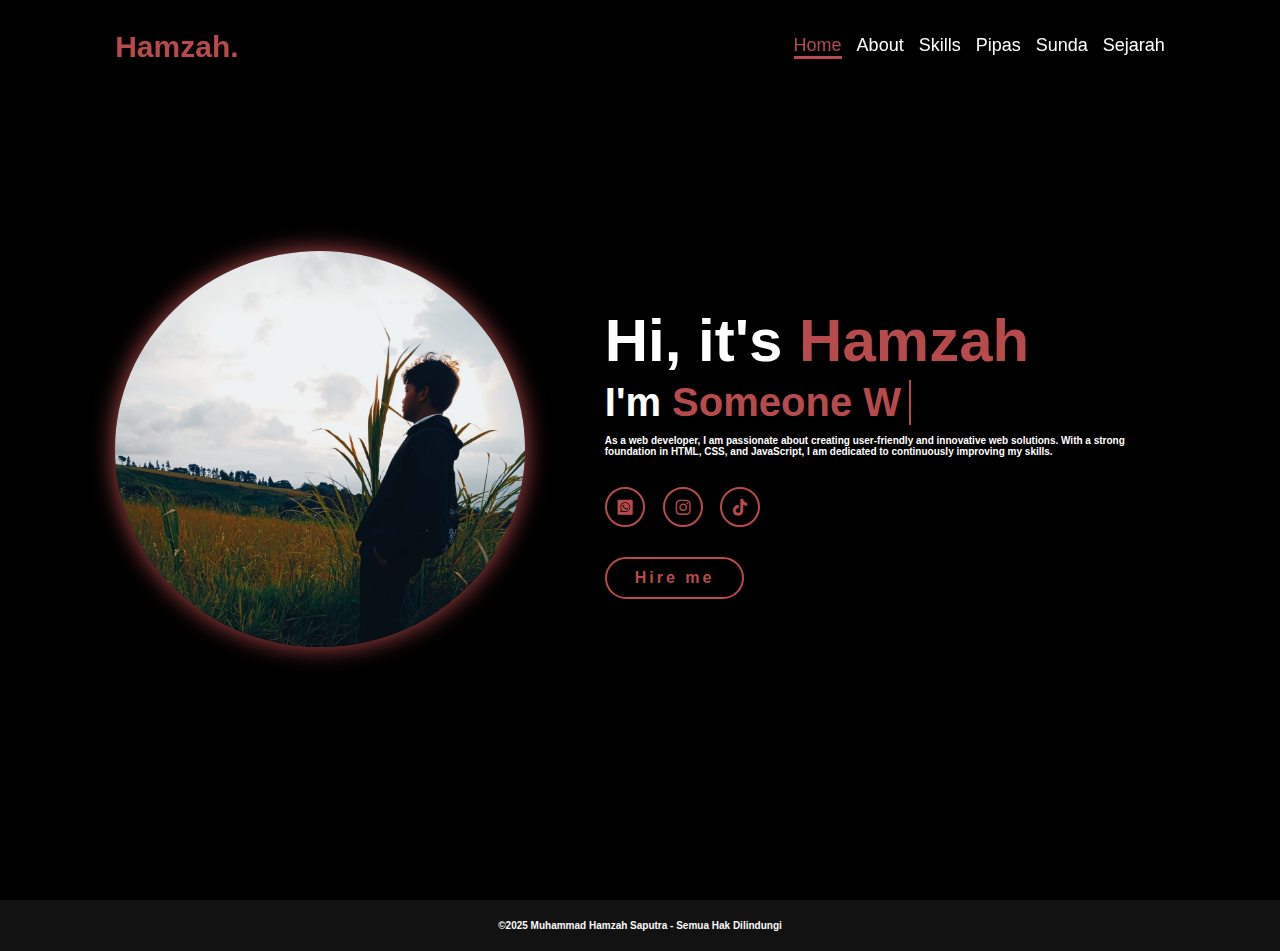
<file: index.html>
<!DOCTYPE html>
<html lang="en">
<head>
    <meta charset="UTF-8">
    <meta name="viewport" content="width=device-width, initial-scale=1.0">
    <link rel="stylesheet" href="style.css">
    <link href='https://unpkg.com/boxicons@2.1.4/css/boxicons.min.css' rel='stylesheet'>
    <title>My Portfolio Website</title>
</head>
<body>
    <header>
        <a href="#" class="logo">Hamzah.</a>
        <nav>
            <a href="#" class="active">Home</a>
            <a href="#">About</a>
            <div class="dropdown">
                <a href="#" class="dropbtn">Skills</a>
                <div class="dropdown-content">
                    <a href="#">Skill</a>
                    <a href="Project1.html">Project 1</a>
                </div>
            </div>
            <a href="pipas.html">Pipas</a>
            <a href="sunda.html">Sunda</a> 
            <a href="sejarah.html">Sejarah</a>
        </nav>
    </header>
    <section class="home">
        <div class="home-img">
            <img src="main.jpg" alt="Profile Picture">
        </div> 
        <div class="home-content">
            <h1>Hi, it's <span>Hamzah</span></h1>
            <h3 class="typing-text">I'm <span class="typing"></span></h3>
            <h4>As a web developer, I am passionate about creating user-friendly and innovative web solutions. With a strong foundation in HTML, CSS, and JavaScript, I am dedicated to continuously improving my skills.</h4>
            <div class="social-icons">
                <a href="https://wa.me/6285882157860"><i class='bx bxl-whatsapp-square'></i></a>
                <a href="https://www.instagram.com/reel/DCyFLTZRFmwCdSEm5Pg9nvVugp1YYdna8amhbM0/?utm_source=ig_web_copy_link&igshid=MzRlODBiNWFlZA=="><i class='bx bxl-instagram'></i></a> 
                <a href="https://www.tiktok.com/@unkunaon?is_from_webapp=1&sender_device=pc"><i class='bx bxl-tiktok'></i></a>
            </div>
            <a href="https://github.com/Mhamzahsaputra" class="btn">Hire me</a>
        </div> 
    </section>

    <script src="https://cdnjs.cloudflare.com/ajax/libs/gsap/3.10.4/gsap.min.js"></script>
    <script src="script.js"></script>

    <footer>
        <h4>&copy;2025 Muhammad Hamzah Saputra - Semua Hak Dilindungi</h4>
    </footer>

</body>
</html>
</file>
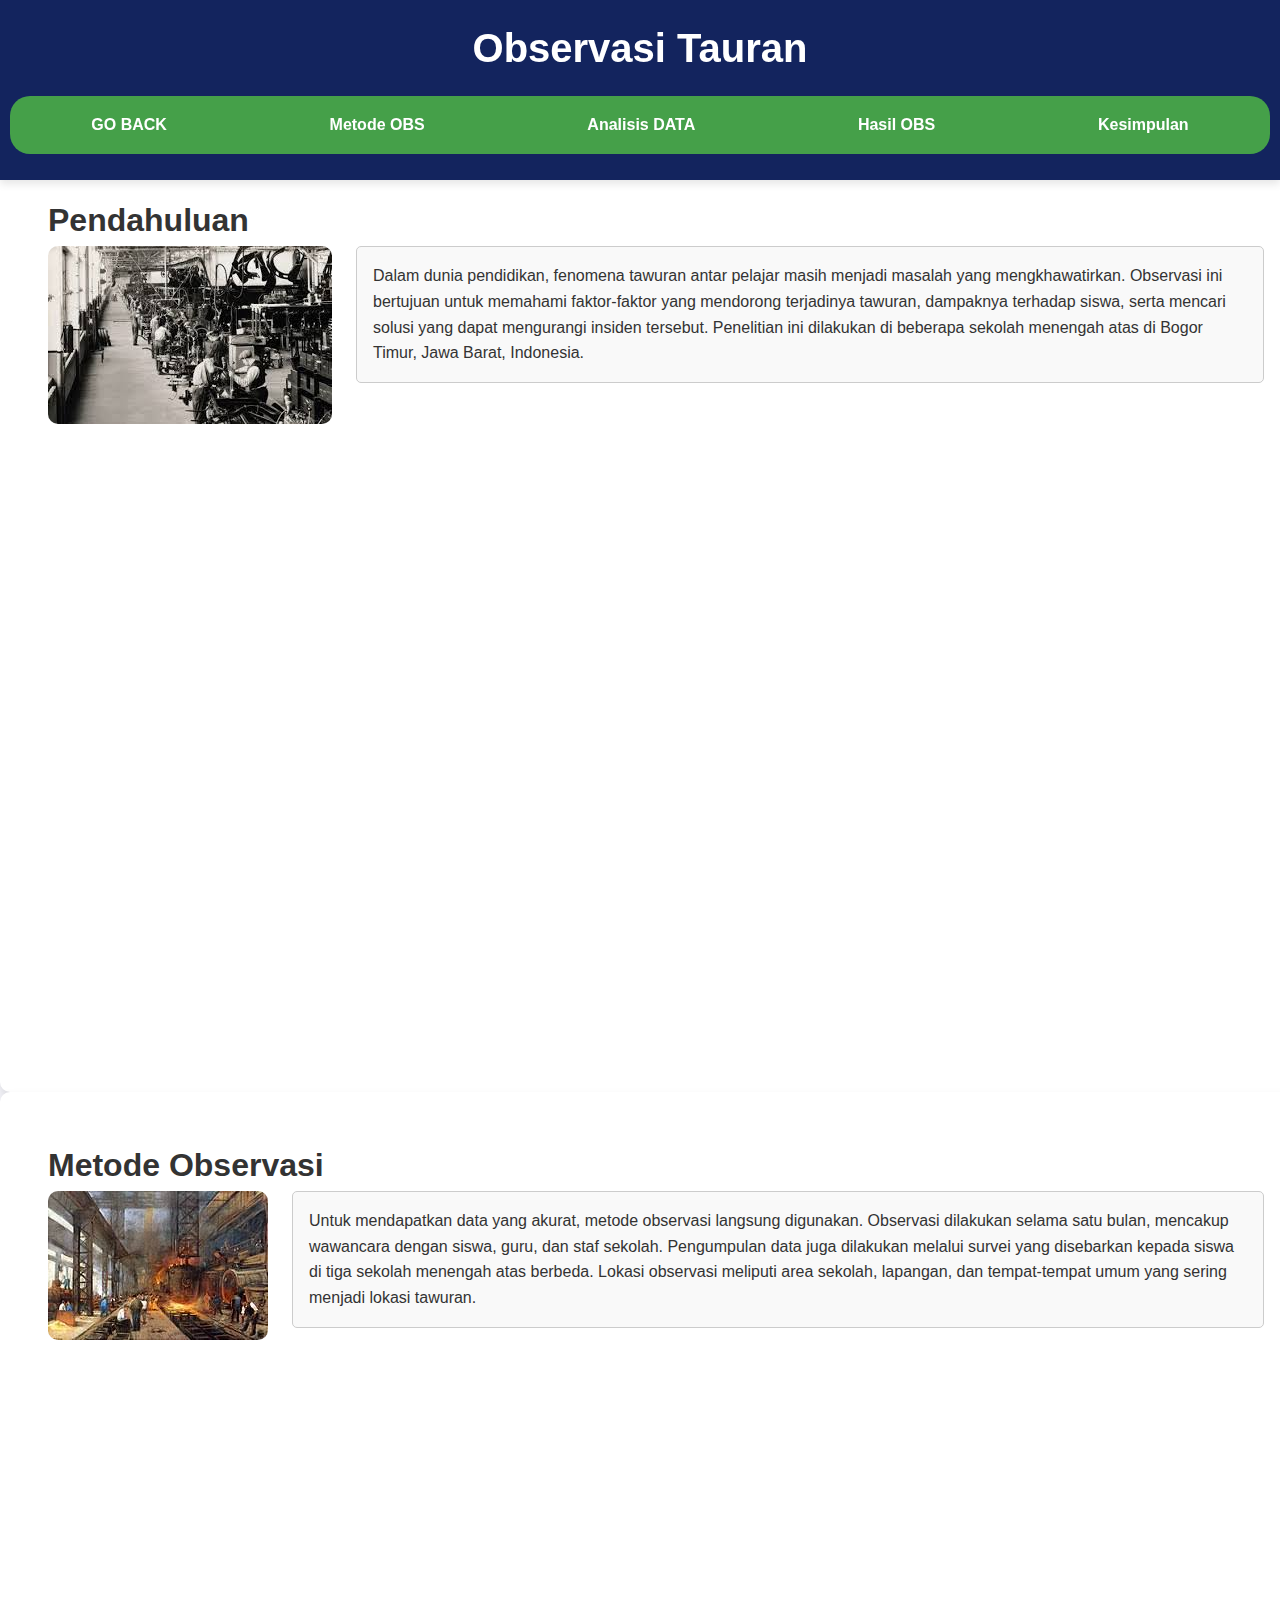
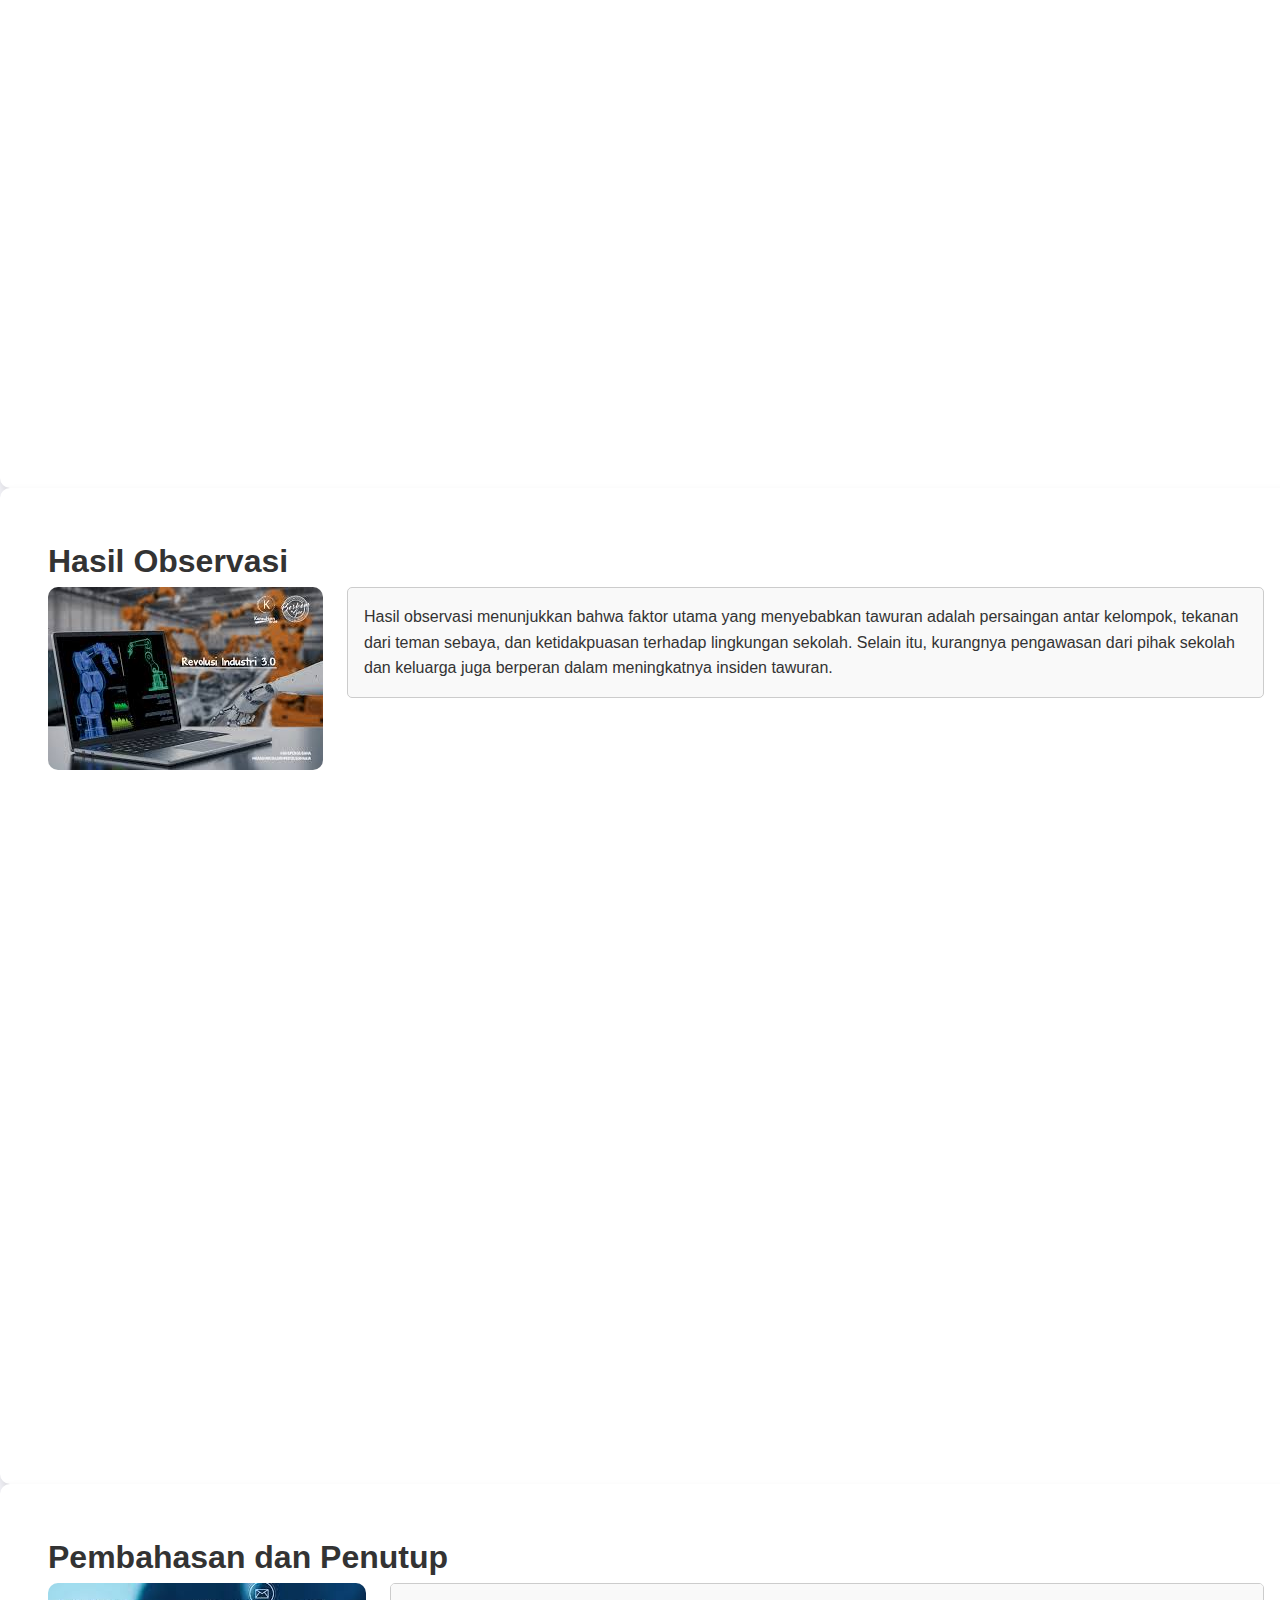
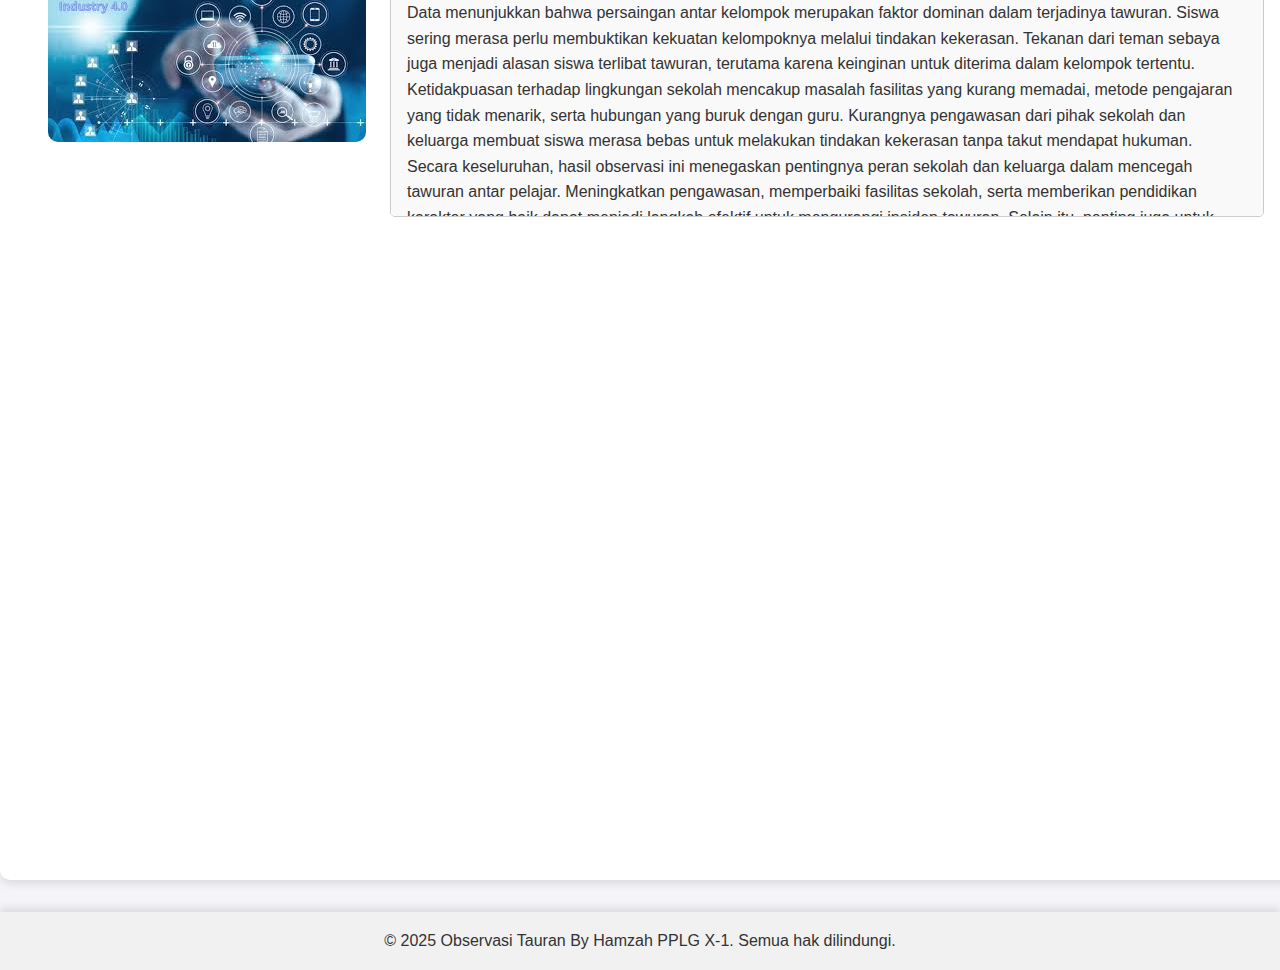
<file: pipas.html>
<!DOCTYPE html>
<html lang="en">
<head>
    <meta charset="UTF-8">
    <meta name="viewport" content="width=device-width, initial-scale=1.0">
    <title>PIPAS</title>
    <link rel="stylesheet" href="sejarah.css" />
</head>
<body>
    <header>
        <div>
            <h1>Observasi Tauran</h1>
        </div>

        <div class="menu">
            <nav>
                <ul>
                    <li><a href="index.html">GO BACK</a></li>
                    <li><a href="#1">Metode OBS</a></li>
                    <li><a href="#2">Analisis DATA</a></li>
                    <li><a href="#3">Hasil OBS</a></li>
                    <li><a href="#4">Kesimpulan</a></li>
                </ul>
            </nav>
        </div>
    </header>
    <main>
        <section id="1">
            <h2><br>Pendahuluan</h2>
            <div class="content">
                <img src="sejarahsatu.jpg" alt="Revolusi Industri Pertama">
                <p class="scrollable-text">
                    Dalam dunia pendidikan, fenomena tawuran antar pelajar masih menjadi masalah yang mengkhawatirkan. Observasi ini bertujuan untuk memahami faktor-faktor yang mendorong terjadinya tawuran, dampaknya terhadap siswa, serta mencari solusi yang dapat mengurangi insiden tersebut. Penelitian ini dilakukan di beberapa sekolah menengah atas di Bogor Timur, Jawa Barat, Indonesia.
                </p>
            </div>
        </section>
        <section id="2">
            <h2>Metode Observasi</h2>
            <div class="content">
                <img src="sejarahdua.jpg" alt="Revolusi Industri Kedua">
                <p class="scrollable-text">
                    Untuk mendapatkan data yang akurat, metode observasi langsung digunakan. Observasi dilakukan selama satu bulan, mencakup wawancara dengan siswa, guru, dan staf sekolah. Pengumpulan data juga dilakukan melalui survei yang disebarkan kepada siswa di tiga sekolah menengah atas berbeda. Lokasi observasi meliputi area sekolah, lapangan, dan tempat-tempat umum yang sering menjadi lokasi tawuran.
                </p>
            </div>
        </section>
        <section id="3">
            <h2>Hasil Observasi</h2>
            <div class="content">
                <img src="sejarahtiga.jpg" alt="Revolusi Industri Ketiga">
                <p class="scrollable-text">
                    Hasil observasi menunjukkan bahwa faktor utama yang menyebabkan tawuran adalah persaingan antar kelompok, tekanan dari teman sebaya, dan ketidakpuasan terhadap lingkungan sekolah. Selain itu, kurangnya pengawasan dari pihak sekolah dan keluarga juga berperan dalam meningkatnya insiden tawuran.
                </p>
            </div>
        </section>
        <section id="4">
            <h2>Pembahasan dan Penutup</h2>
            <div class="content">
                <img src="sejarahempat.jpg" alt="Revolusi Industri Keempat">
                <p class="scrollable-text">
                    Data menunjukkan bahwa persaingan antar kelompok merupakan faktor dominan dalam terjadinya tawuran. Siswa sering merasa perlu membuktikan kekuatan kelompoknya melalui tindakan kekerasan. Tekanan dari teman sebaya juga menjadi alasan siswa terlibat tawuran, terutama karena keinginan untuk diterima dalam kelompok tertentu. Ketidakpuasan terhadap lingkungan sekolah mencakup masalah fasilitas yang kurang memadai, metode pengajaran yang tidak menarik, serta hubungan yang buruk dengan guru. Kurangnya pengawasan dari pihak sekolah dan keluarga membuat siswa merasa bebas untuk melakukan tindakan kekerasan tanpa takut mendapat hukuman. Secara keseluruhan, hasil observasi ini menegaskan pentingnya peran sekolah dan keluarga dalam mencegah tawuran antar pelajar. Meningkatkan pengawasan, memperbaiki fasilitas sekolah, serta memberikan pendidikan karakter yang baik dapat menjadi langkah efektif untuk mengurangi insiden tawuran. Selain itu, penting juga untuk menciptakan lingkungan sekolah yang inklusif dan mendukung agar siswa merasa nyaman dan diterima tanpa perlu membuktikan kekuatannya melalui tindakan kekerasan.
                </p>
            </div>
        </section>
    </main>

    <footer>
        <p>&copy; 2025 Observasi Tauran By Hamzah PPLG X-1. Semua hak dilindungi.</p>
    </footer>
</body>
</html>
</file>
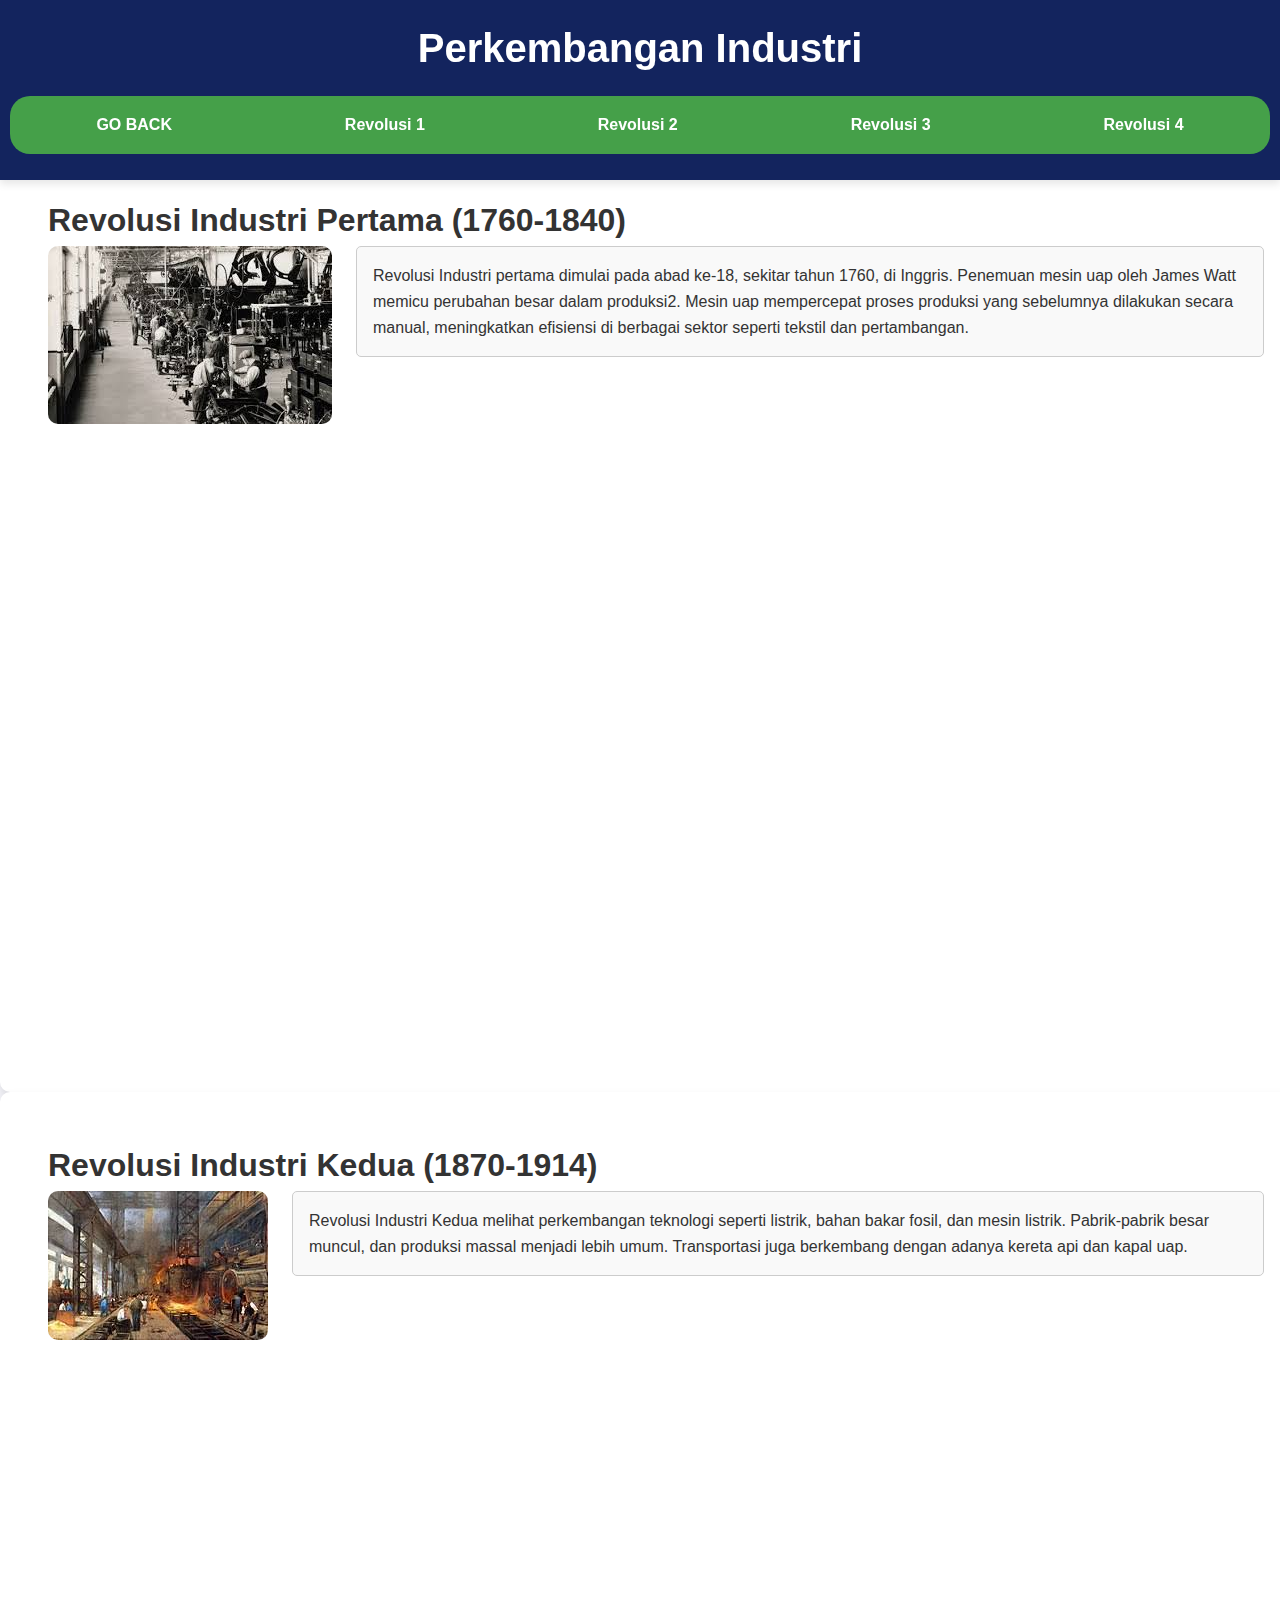
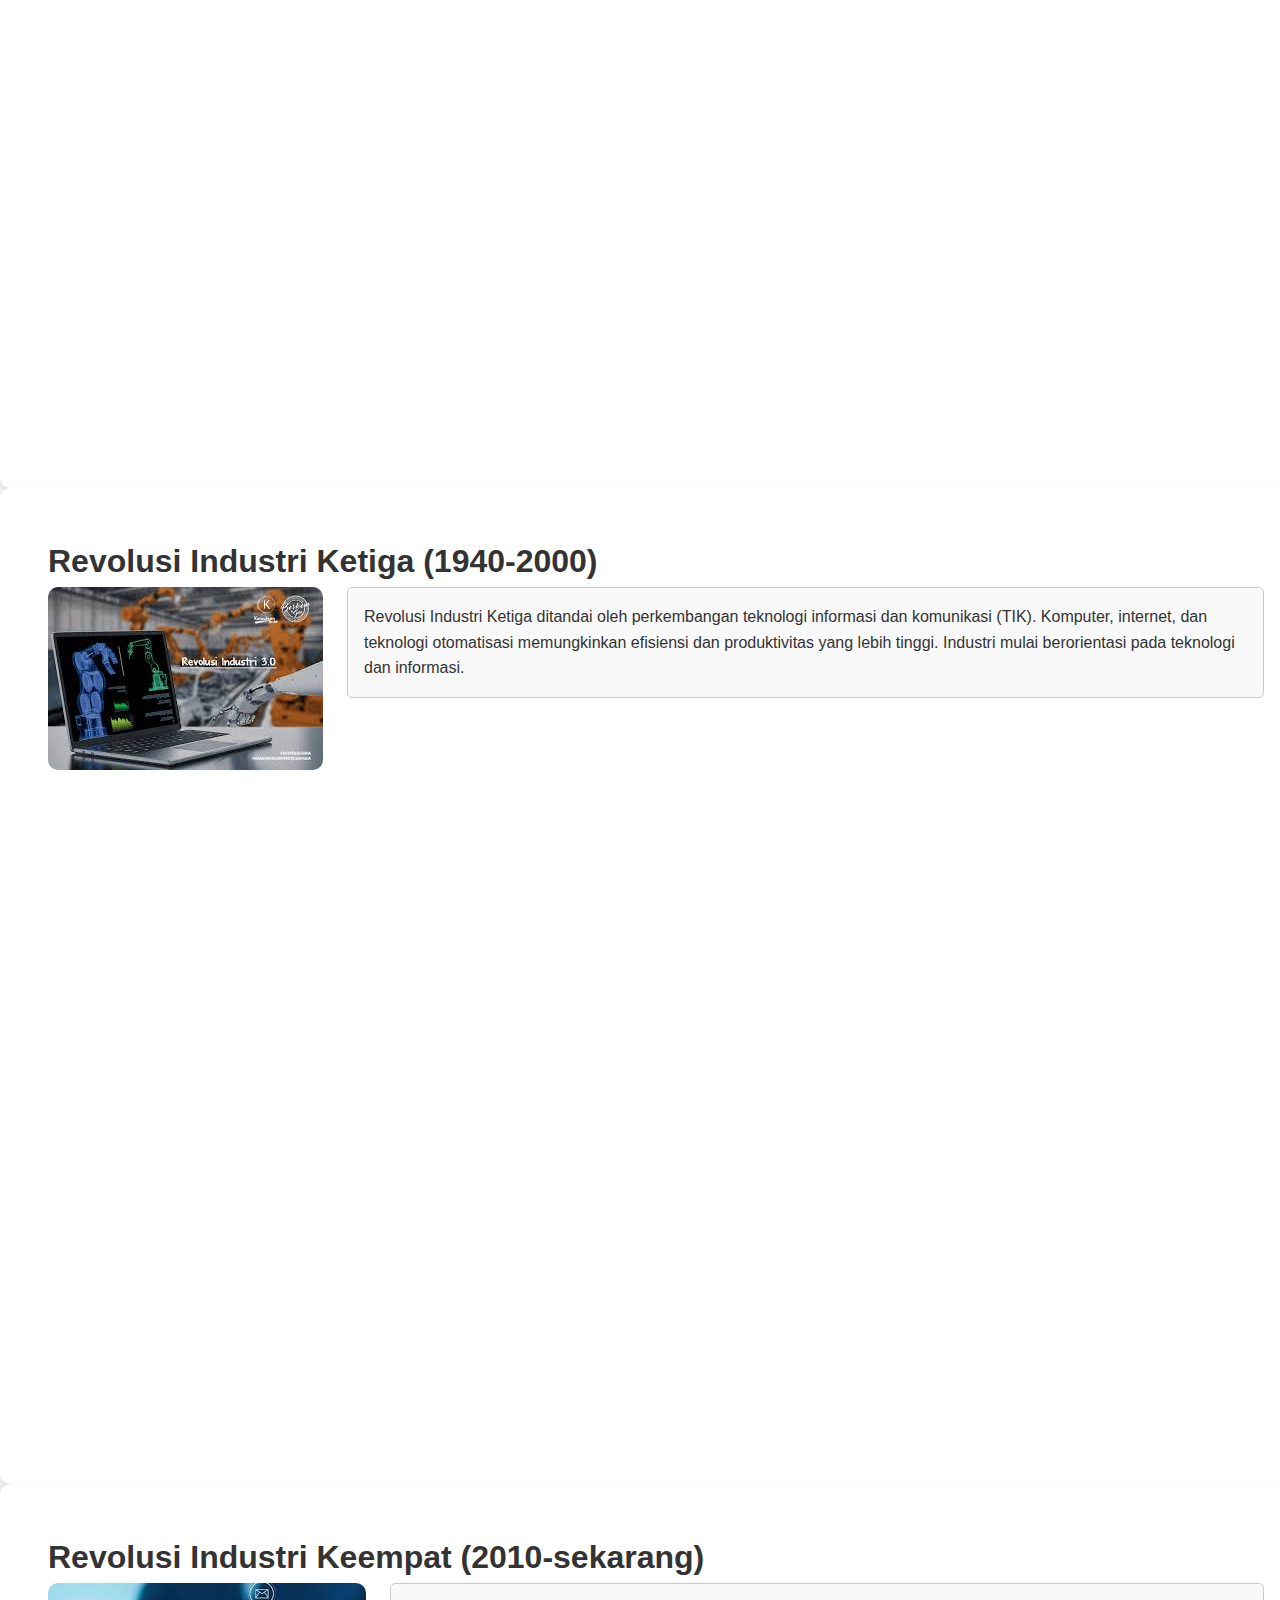
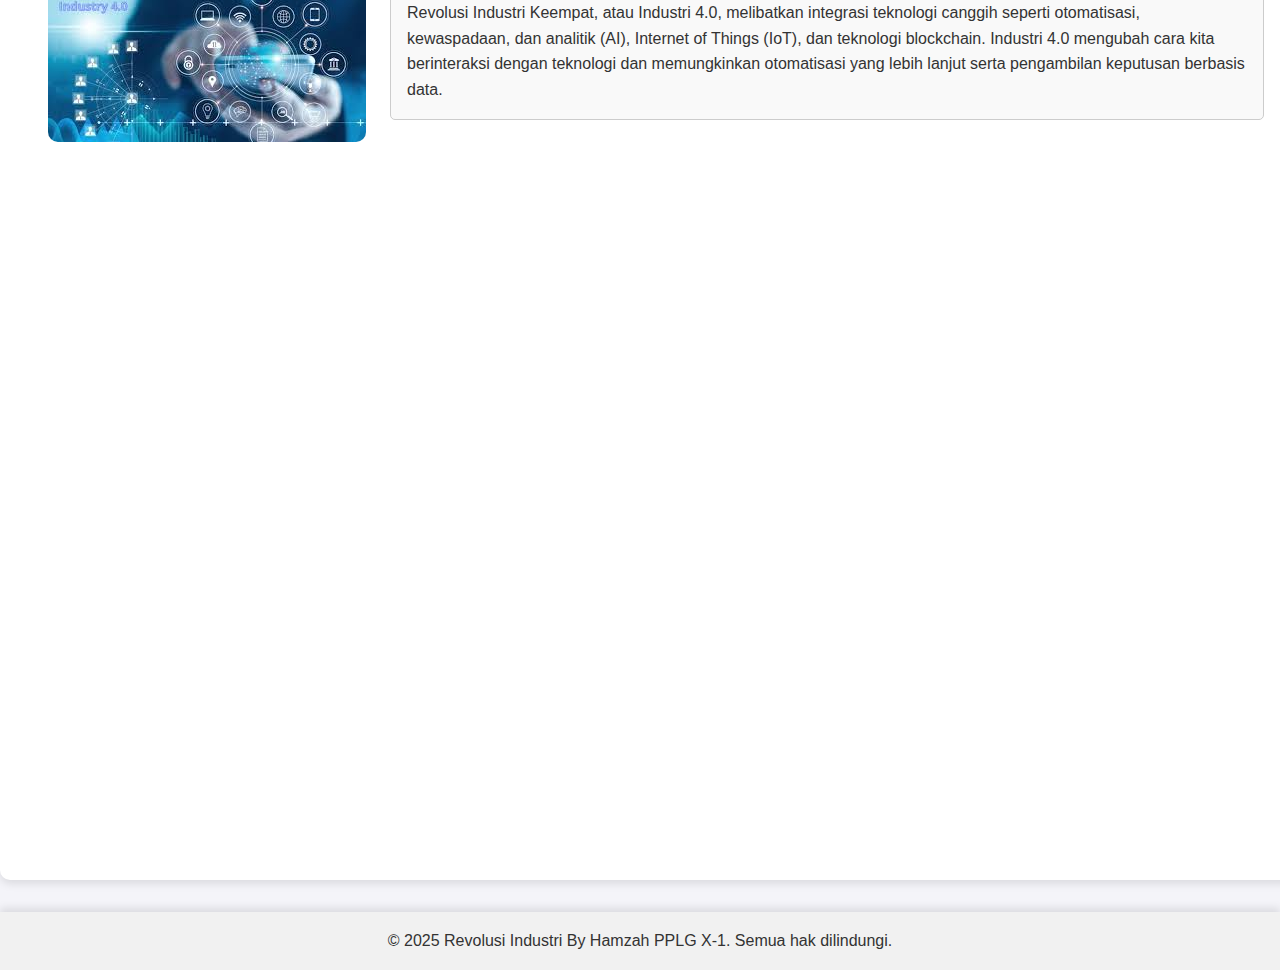
<file: sejarah.html>
<!DOCTYPE html>
<html lang="en">
<head>
    <meta charset="UTF-8">
    <meta name="viewport" content="width=device-width, initial-scale=1.0">
    <title>HISTORY</title>
    <link rel="stylesheet" href="sejarah.css" />
</head>
<body>
    <header>
        <div>
            <h1>Perkembangan Industri</h1>
        </div>

        <div class="menu">
            <nav>
                <ul>
                    <li><a href="index.html">GO BACK</a></li>
                    <li><a href="#1">Revolusi 1</a></li>
                    <li><a href="#2">Revolusi 2</a></li>
                    <li><a href="#3">Revolusi 3</a></li>
                    <li><a href="#4">Revolusi 4</a></li>
                </ul>
            </nav>
        </div>
    </header>
    <main>
        <section id="1">
            <h2><br>Revolusi Industri Pertama (1760-1840)</h2>
            <div class="content">
                <img src="sejarahsatu.jpg" alt="Revolusi Industri Pertama">
                <p class="scrollable-text">Revolusi Industri pertama dimulai pada abad ke-18, sekitar tahun 1760,
                     di Inggris. Penemuan mesin uap oleh James Watt memicu perubahan besar dalam produksi2. 
                     Mesin uap mempercepat proses produksi yang sebelumnya dilakukan secara manual, 
                    meningkatkan efisiensi di berbagai sektor seperti tekstil dan pertambangan.</p>
            </div>
        </section>
        <section id="2">
            <h2>Revolusi Industri Kedua (1870-1914)</h2>
            <div class="content">
                <img src="sejarahdua.jpg" alt="Revolusi Industri Kedua">
                <p class="scrollable-text">Revolusi Industri Kedua melihat perkembangan teknologi seperti listrik, bahan bakar fosil, dan mesin listrik. Pabrik-pabrik besar muncul, dan produksi massal menjadi lebih umum. Transportasi juga berkembang dengan adanya kereta api dan kapal uap.</p>
            </div>
        </section>
        <section id="3">
            <h2>Revolusi Industri Ketiga (1940-2000)</h2>
            <div class="content">
                <img src="sejarahtiga.jpg" alt="Revolusi Industri Ketiga">
                <p class="scrollable-text">Revolusi Industri Ketiga ditandai oleh perkembangan teknologi informasi dan komunikasi (TIK). Komputer, internet, dan teknologi otomatisasi memungkinkan efisiensi dan produktivitas yang lebih tinggi. Industri mulai berorientasi pada teknologi dan informasi.</p>
            </div>
        </section>
        <section id="4">
            <h2>Revolusi Industri Keempat (2010-sekarang)</h2>
            <div class="content">
                <img src="sejarahempat.jpg" alt="Revolusi Industri Keempat">
                <p class="scrollable-text">Revolusi Industri Keempat, atau Industri 4.0, melibatkan integrasi teknologi canggih seperti otomatisasi, kewaspadaan, dan analitik (AI), Internet of Things (IoT), dan teknologi blockchain. Industri 4.0 mengubah cara kita berinteraksi dengan teknologi dan memungkinkan otomatisasi yang lebih lanjut serta pengambilan keputusan berbasis data.</p>
            </div>
        </section>
    </main>

    <footer>
        <p>&copy; 2025 Revolusi Industri By Hamzah PPLG X-1. Semua hak dilindungi.</p>
    </footer>
</body>
</html>
</file>
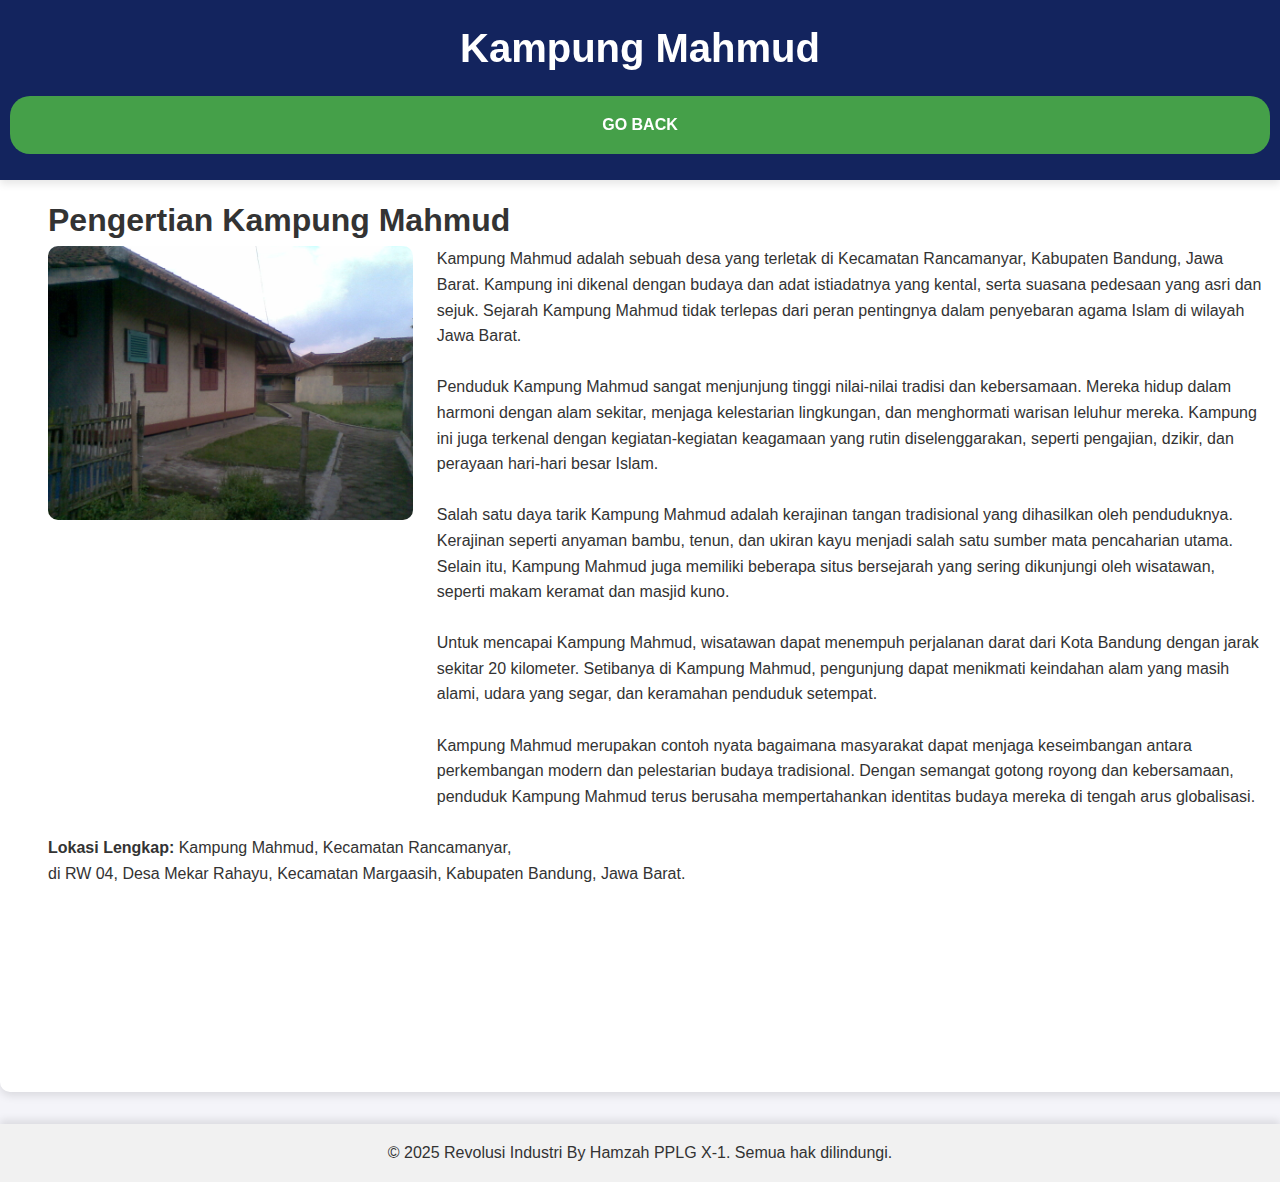
<file: sunda.html>
<!DOCTYPE html>
<html lang="en">
<head>
    <meta charset="UTF-8">
    <meta name="viewport" content="width=device-width, initial-scale=1.0">
    <title>TEFASUNDA</title>
    <link rel="stylesheet" href="sejarah.css" />
</head>
<body>
    <header>
        <div>
            <h1>Kampung Mahmud</h1>
        </div>

        <div class="menu">
            <nav>
                <ul>
                    <li><a href="index.html">GO BACK</a></li>
                </ul>
            </nav>
        </div>
    </header>
    <main>
        <section id="introduction">
            <h2><br>Pengertian Kampung Mahmud</h2>
            <div class="content">
                <img src="sunda.jpg" alt="Gambar Rumah adat Kampung Mahmud">
                <p>Kampung Mahmud adalah sebuah desa yang terletak di Kecamatan Rancamanyar, Kabupaten Bandung, Jawa Barat. Kampung ini dikenal dengan budaya dan adat istiadatnya yang kental, serta suasana pedesaan yang asri dan sejuk. Sejarah Kampung Mahmud tidak terlepas dari peran pentingnya dalam penyebaran agama Islam di wilayah Jawa Barat.<br><br>
                    Penduduk Kampung Mahmud sangat menjunjung tinggi nilai-nilai tradisi dan kebersamaan. Mereka hidup dalam harmoni dengan alam sekitar, menjaga kelestarian lingkungan, dan menghormati warisan leluhur mereka. Kampung ini juga terkenal dengan kegiatan-kegiatan keagamaan yang rutin diselenggarakan, seperti pengajian, dzikir, dan perayaan hari-hari besar Islam.<br><br>
                    Salah satu daya tarik Kampung Mahmud adalah kerajinan tangan tradisional yang dihasilkan oleh penduduknya. Kerajinan seperti anyaman bambu, tenun, dan ukiran kayu menjadi salah satu sumber mata pencaharian utama. Selain itu, Kampung Mahmud juga memiliki beberapa situs bersejarah yang sering dikunjungi oleh wisatawan, seperti makam keramat dan masjid kuno.<br><br>
                    Untuk mencapai Kampung Mahmud, wisatawan dapat menempuh perjalanan darat dari Kota Bandung dengan jarak sekitar 20 kilometer. Setibanya di Kampung Mahmud, pengunjung dapat menikmati keindahan alam yang masih alami, udara yang segar, dan keramahan penduduk setempat.<br><br>
                    Kampung Mahmud merupakan contoh nyata bagaimana masyarakat dapat menjaga keseimbangan antara perkembangan modern dan pelestarian budaya tradisional. Dengan semangat gotong royong dan kebersamaan, penduduk Kampung Mahmud terus berusaha mempertahankan identitas budaya mereka di tengah arus globalisasi.<br></p>
            </div>

            <div>
                <p><br><strong>Lokasi Lengkap:</strong> Kampung Mahmud, Kecamatan Rancamanyar,<br>di RW 04, Desa Mekar Rahayu, Kecamatan Margaasih, Kabupaten Bandung, Jawa Barat.</p>
            </div>
        </section>
    </main>

    <footer>
        <p>&copy; 2025 Revolusi Industri By Hamzah PPLG X-1. Semua hak dilindungi.</p>
    </footer>
</body>
</html>
</file>
<file: sejarah.css>
* {
    margin: 0;
    padding: 0;
    font-family: Verdana, Geneva, Tahoma, sans-serif;
    scroll-behavior: smooth;
  }

body {
    font-family: 'Segoe UI', Tahoma, Geneva, Verdana, sans-serif;
    margin: 0;
    padding: 0;
    background-color: #f4f4f9;
    color: #333;
    line-height: 1.6;
}

header {
    background-color: #13245e;
    color: white;
    padding: 1em 0;
    text-align: center;
    box-shadow: 0 4px 8px rgba(0, 0, 0, 0.1);
    position: fixed;
    width: 100%;
    top: 0;
    z-index: 100;
}

header h1 {
    font-size: 2.5em;
    margin: 0;
}

.menu {
    margin-top: 1em;
}

.menu nav ul {
    list-style: none;
    margin: 10px;
    padding: 10px;
    display: flex;
    justify-content: space-around;
    background-color: #45a049;
    padding: 1em 0;
    border-radius: 20px;
}

.menu nav ul li {
    margin: 0 1em;
}

.menu nav ul li a {
    color: white;
    text-decoration: none;
    font-weight: bold;
    padding: 0.5em 1em;
    border-radius: 5px;
    transition: background-color 0.3s, box-shadow 0.3s;
}

.menu nav ul li a:hover {
    background-color: #3e8e41;
    box-shadow: 0 4px 8px rgba(0, 0, 0, 0.2);
}

.menu nav ul li a:active {
    background-color: #2e6c31;
    box-shadow: 0 2px 4px rgba(0, 0, 0, 0.2) inset;
}

main {
    padding: 6em 0 2em 0; /* Tambahkan padding atas agar tidak terpotong header */
}

section {
    width: 95vw;
    height: 100vh;
    padding: 3em;
    background-color: white;
    box-shadow: 0 4px 8px rgba(0, 0, 0, 0.1);
    border-radius: 10px;
    transition: transform 0.3s, box-shadow 0.3s;
    scroll-margin-top: 8em; /* Tambahkan scroll-margin-top pada section */
}

section:hover {
    transform: translateY(-10px);
    box-shadow: 0 8px 16px rgba(0, 0, 0, 0.2);
}

section h2 {
    font-size: 2em;
    margin-top: 0;
}

.content {
    display: flex;
    align-items: flex-start;
    gap: 1.5em;
}

.content img {
    max-width: 30%;
    height: auto;
    border-radius: 10px;
}

.content p {
    flex: 1;
}

.scrollable-text {
    max-height: 200px;
    overflow-y: scroll;
    border: 1px solid #ccc;
    padding: 1em;
    background-color: #f9f9f9;
    border-radius: 5px;
}

.scrollable-text::-webkit-scrollbar {
    width: 10px;
}

.scrollable-text::-webkit-scrollbar-thumb {
    background-color: #4CAF50;
    border-radius: 5px;
}

.scrollable-text::-webkit-scrollbar-track {
    background-color: #e4e4e4;
}

footer {
    background-color: #f1f1f1;
    color: #333;
    text-align: center;
    padding: 1em 0;
    box-shadow: 0 -4px 8px rgba(0, 0, 0, 0.1);
}

footer p {
    margin: 0;
}

/* Animasi untuk gambar */
.content img {
    transition: transform 0.3s, box-shadow 0.3s;
}

.content img:hover {
    transform: scale(1.05);
    box-shadow: 0 8px 16px rgba(0, 0, 0, 0.2);
}

/* Media Query untuk responsif */
@media (max-width: 768px) {
    .content {
        flex-direction: column;
        align-items: center;
    }

    header h1 {
        font-size: 2em;
    }

    .menu nav ul {
        flex-direction: column;
        align-items: center;
    }

    .menu nav ul li {
        margin: 0.5em 0;
    }

    section {
        height: auto;
        padding: 6em 2em;
    }

    .scrollable-text {
        max-height: none;
    }
}
</file>
<file: style.css>
/* Importing the Boxicons CSS */
@import url('https://unpkg.com/boxicons@2.1.4/css/boxicons.min.css');

/* General Reset and Base Styles */
* {
    margin: 0;
    padding: 0;
    box-sizing: border-box;
    text-decoration: none;
    border: none;
    outline: none;
    font-family: sans-serif;
}

html {
    font-size: 62.5%;
}

body {
    width: 100%;
    height: 100vh;
    overflow-x: hidden;
    background-color: black;
    color: white;
}

/* Header Section */
header {
    margin-top: 20px;
    position: fixed;
    top: 0;
    left: 0;
    width: 100%;
    padding: 1rem 9%;
    background-color: transparent;
    align-items: center;
    z-index: 100;
    display: flex; /* Add flexbox to header */
}

.logo {
    font-size: 3rem;
    color: #b74b4b;
    font-weight: 800;
    cursor: pointer;
    transition: 0.5s ease;
    margin-right: auto; /* Push the nav to the left */
}

nav {
    display: flex; /* Use flexbox for nav */
    gap: 15px; /* Adjust the spacing between nav items as needed */
}

nav a {
    font-size: 1.8rem;
    color: white;
    font-weight: 500;
    transition: 0.3s ease;
    border-bottom: 3px solid transparent;
}

nav a:hover,
nav a.active {
    color: #b74b4b;
    border-bottom: 3px solid #b74b4b;
}

/* Dropdown menu */
.dropdown {
    position: relative;
    display: inline-block;
}

.dropdown-content {
    display: none;
    border-radius: 5%;
    position: absolute;
    background-color: black;
    min-width: 160px;
    box-shadow: 3px 3px 16px  red;
    z-index: 1;
}

.dropdown-content a {
    color: white;
    padding: 12px 16px;
    text-decoration: none;
    display: block;
    border-radius: 5%;
}

.dropdown-content a:hover {
    background-color: transparent
    
    #b74b4b;
}

.dropdown:hover .dropdown-content {
    display: block;
}

.dropdown:hover .dropbtn {
    background-color: black;
}


footer {
    background-color: rgb(18, 18, 18);
    color: rgb(250, 250, 250);
    text-align: center;
    padding: 20px;
    box-shadow: 10px 10px 8px 8px rgba(0, 0, 0, 0.3);
  }

@media (max-width: 965px) {
    nav {
        position: absolute;
        display: none;
        top: 0;
        right: 0;
        width: 40%;
        border-left: 3px solid #b74b4b;
        border-bottom: 3px solid #b74b4b;
        border-bottom-left-radius: 2rem;
        padding: 1rem;
        background-color: #161616;
        border-top: 0.1rem solid rgba(0,0,0,0);
    }

    nav.active {
        display: block;
    }
    
    nav a {
        display: block;
        font-size: 2rem;
        margin: 3rem 0;
    }
    
    nav a:hover,
    nav a.active {
        padding: 1rem;
        border-radius: 0.5rem;
        border-bottom: 0.5rem solid #b74b4b;
    }
}


/* Section Styling */
section {
    min-height: 100vh;
    padding: 5rem 9%;
}

.home {
    display: flex;
    justify-content: center;
    align-items: center;
    gap: 8rem;
    background-color: black;
}

.home .home-content h1 {
    font-size: 6rem;
    font-weight: 700;
    line-height: 1.3;
}

span {
    color: #b74b4b;
}

.home-content h3 {
    font-size: 4rem;
    margin-bottom: 1rem;
    font-weight: 700;
}

.home-img {
    border-radius: 50%;
}

.home-img img {
    position: relative;
    width: 32vw;
    border-radius: 50%;
    box-shadow: 0 0 25px #b74b4b;
    cursor: pointer;
    transition: 0.2s linear;
}

.home-img img:hover {
    font-size: 1.8rem;
    font-weight: 500;
}

.social-icons a {
    display: inline-flex;
    justify-content: center;
    align-items: center;
    width: 4rem;
    height: 4rem;
    background-color: transparent;
    border: 0.2rem solid #b74b4b;
    font-size: 2rem;
    border-radius: 50%;
    margin: 3rem 1.5rem 3rem 0;
    transition: 0.3s ease;
    color: #b74b4b;
}

.social-icons a:hover {
    color: black;
    transform: scale(1.3) translateY(5px);
    background-color: #b74b4b;
    box-shadow: 0 0 25px #b74b4b;
}

.btn {
    display: inline-block;
    padding: 1rem 2.8rem;
    background-color: black;
    border-radius: 4rem;
    font-size: 1.6rem;
    color: #b74b4b;
    letter-spacing: 0.3rem;
    font-weight: 600;
    border: 2px solid #b74b4b;
    transition: 0.3s ease;
    cursor: pointer;
}

.btn:hover {
    transform: scale(1.03);
    background-color: #b74b4b;
    color: black;
    box-shadow: 0 0 25px #b74b4b;
}

.typing-text {
    font-size: 3.4rem;
    font-weight: 600;
    min-width: 28rem;
    position: relative;
    display: inline-block;
}

.typing-text span::before {
    content: "Someone";
    color: #b74b4b;
    animation: words 20s infinite;
}

.typing-text span::after {
    content: "";
    position: absolute;
    top: 0;
    right: -10px; /* Adjust position as needed */
    width: 2px;
    height: 100%;
    background-color: #b74b4b;
    animation: cursor 0.6s infinite;
}
</file>
